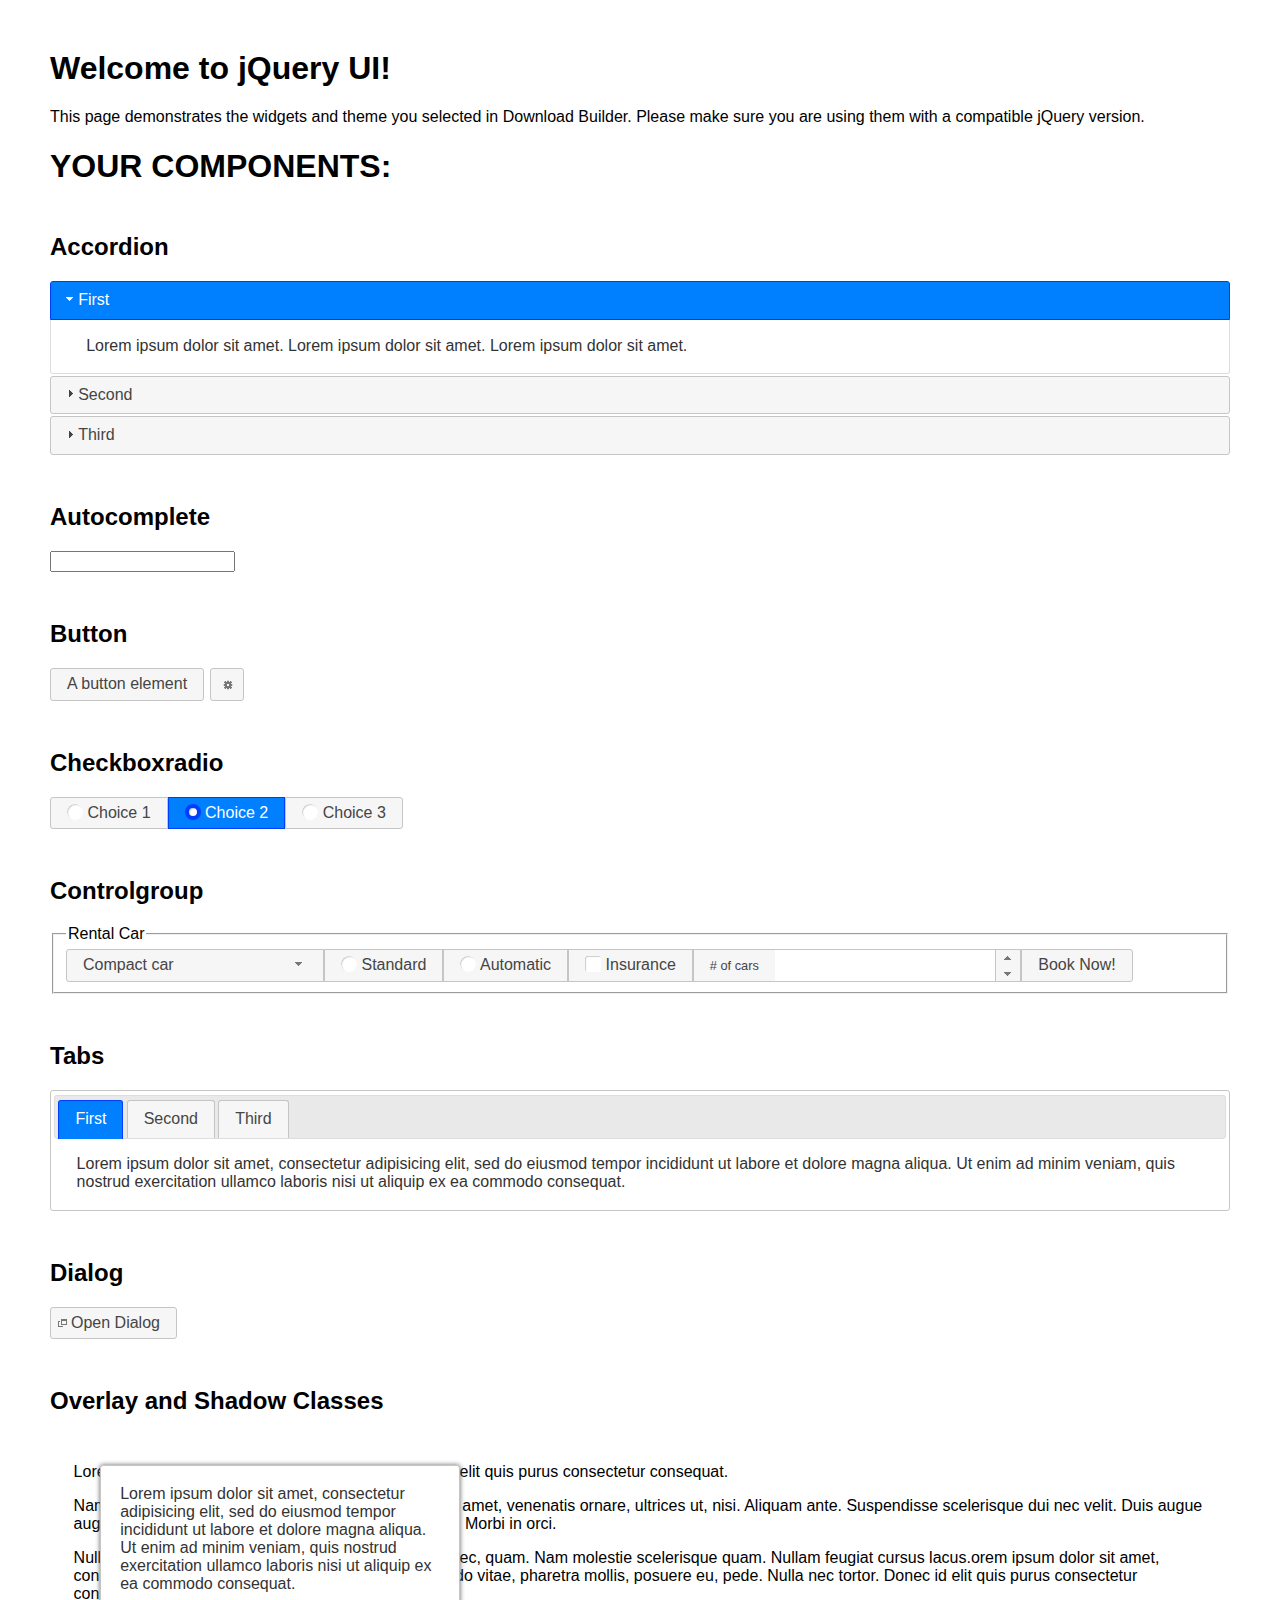
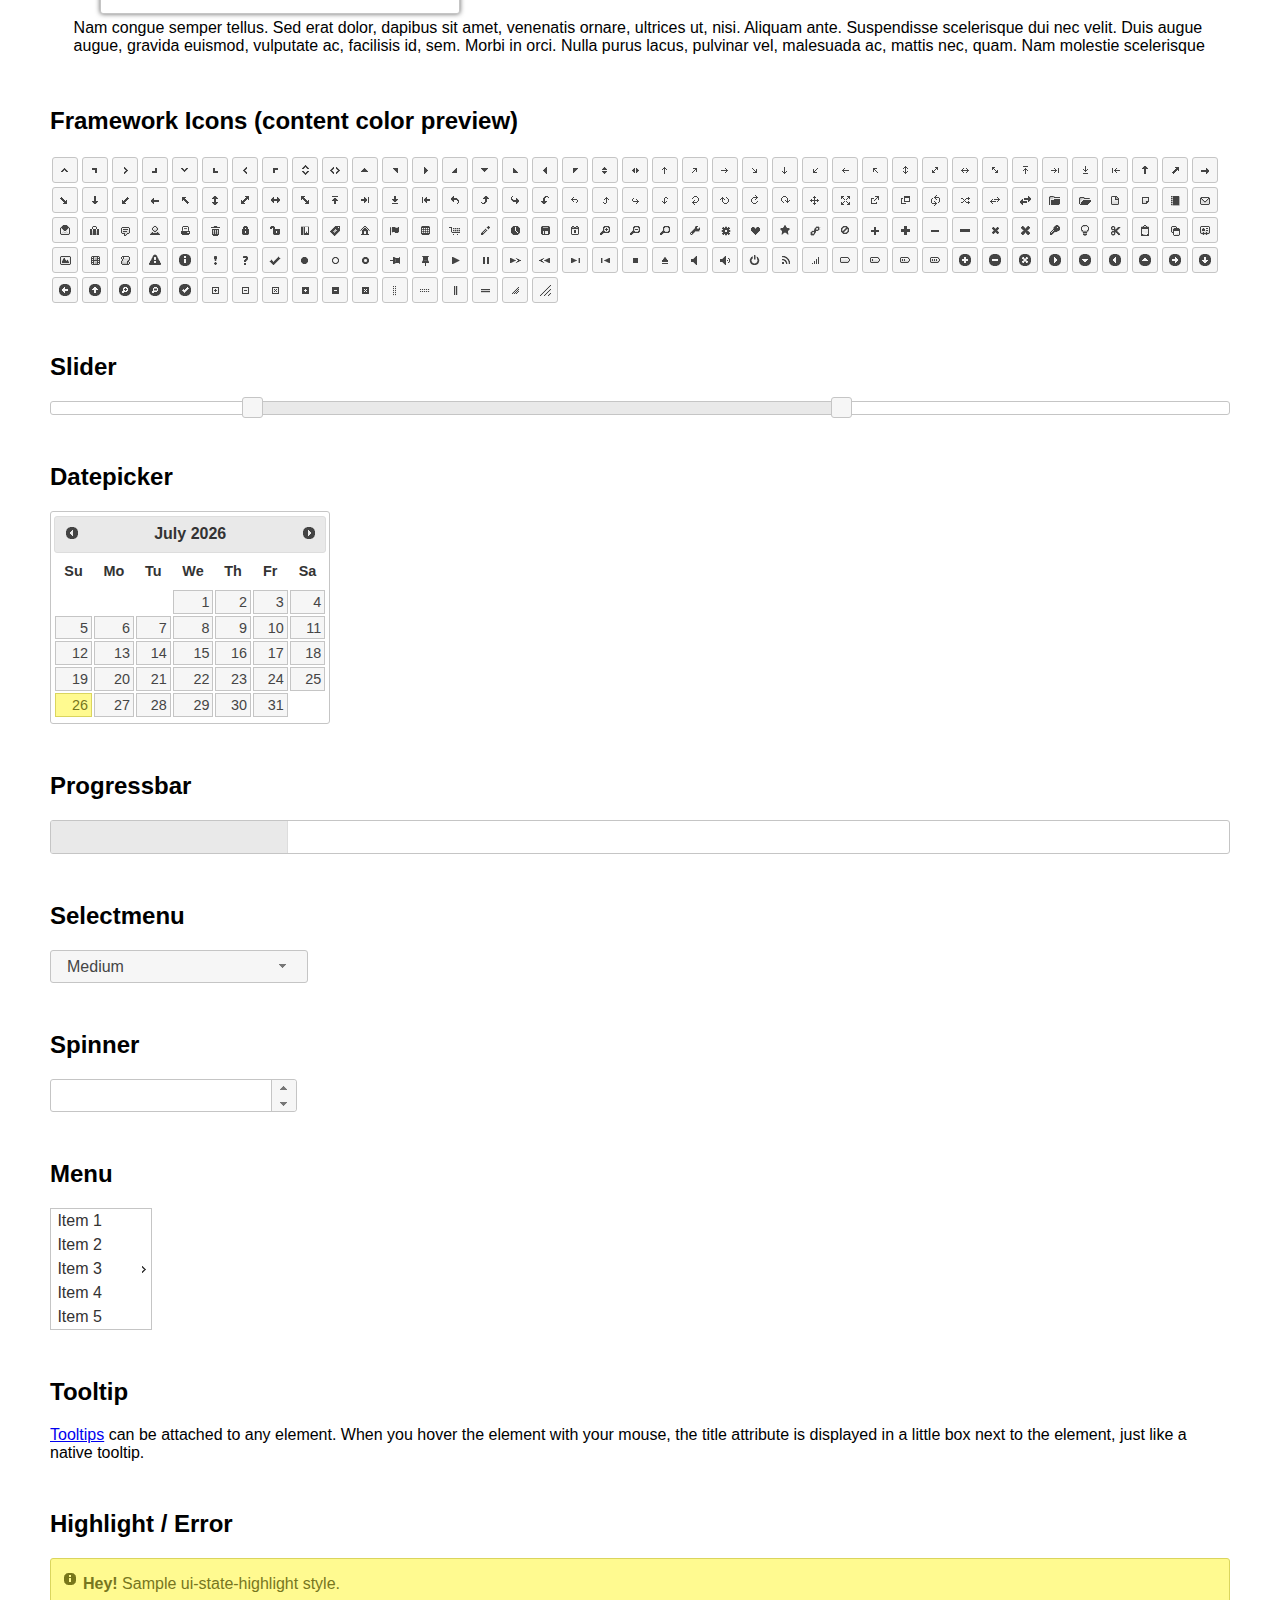
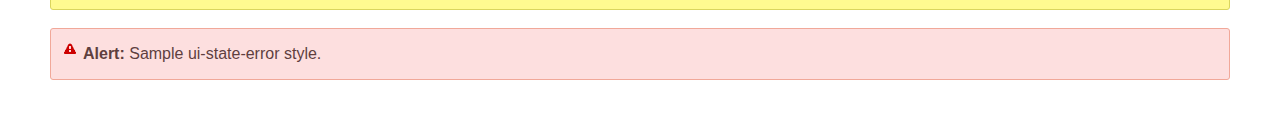
<file: js/jquery-ui/index.html>
<!doctype html>
<html lang="us">
<head>
	<meta charset="utf-8">
	<title>jQuery UI Example Page</title>
	<link href="jquery-ui.css" rel="stylesheet">
	<style>
	body{
		font-family: "Trebuchet MS", sans-serif;
		margin: 50px;
	}
	.demoHeaders {
		margin-top: 2em;
	}
	#dialog-link {
		padding: .4em 1em .4em 20px;
		text-decoration: none;
		position: relative;
	}
	#dialog-link span.ui-icon {
		margin: 0 5px 0 0;
		position: absolute;
		left: .2em;
		top: 50%;
		margin-top: -8px;
	}
	#icons {
		margin: 0;
		padding: 0;
	}
	#icons li {
		margin: 2px;
		position: relative;
		padding: 4px 0;
		cursor: pointer;
		float: left;
		list-style: none;
	}
	#icons span.ui-icon {
		float: left;
		margin: 0 4px;
	}
	.fakewindowcontain .ui-widget-overlay {
		position: absolute;
	}
	select {
		width: 200px;
	}
	</style>
</head>
<body>

<h1>Welcome to jQuery UI!</h1>

<div class="ui-widget">
	<p>This page demonstrates the widgets and theme you selected in Download Builder. Please make sure you are using them with a compatible jQuery version.</p>
</div>

<h1>YOUR COMPONENTS:</h1>


<!-- Accordion -->
<h2 class="demoHeaders">Accordion</h2>
<div id="accordion">
	<h3>First</h3>
	<div>Lorem ipsum dolor sit amet. Lorem ipsum dolor sit amet. Lorem ipsum dolor sit amet.</div>
	<h3>Second</h3>
	<div>Phasellus mattis tincidunt nibh.</div>
	<h3>Third</h3>
	<div>Nam dui erat, auctor a, dignissim quis.</div>
</div>



<!-- Autocomplete -->
<h2 class="demoHeaders">Autocomplete</h2>
<div>
	<input id="autocomplete" title="type &quot;a&quot;">
</div>



<!-- Button -->
<h2 class="demoHeaders">Button</h2>
<button id="button">A button element</button>
<button id="button-icon">An icon-only button</button>



<!-- Checkboxradio -->
<h2 class="demoHeaders">Checkboxradio</h2>
<form style="margin-top: 1em;">
	<div id="radioset">
		<input type="radio" id="radio1" name="radio"><label for="radio1">Choice 1</label>
		<input type="radio" id="radio2" name="radio" checked="checked"><label for="radio2">Choice 2</label>
		<input type="radio" id="radio3" name="radio"><label for="radio3">Choice 3</label>
	</div>
</form>



<!-- Controlgroup -->
<h2 class="demoHeaders">Controlgroup</h2>
<fieldset>
	<legend>Rental Car</legend>
	<div id="controlgroup">
		<select id="car-type">
			<option>Compact car</option>
			<option>Midsize car</option>
			<option>Full size car</option>
			<option>SUV</option>
			<option>Luxury</option>
			<option>Truck</option>
			<option>Van</option>
		</select>
		<label for="transmission-standard">Standard</label>
		<input type="radio" name="transmission" id="transmission-standard">
		<label for="transmission-automatic">Automatic</label>
		<input type="radio" name="transmission" id="transmission-automatic">
		<label for="insurance">Insurance</label>
		<input type="checkbox" name="insurance" id="insurance">
		<label for="horizontal-spinner" class="ui-controlgroup-label"># of cars</label>
		<input id="horizontal-spinner" class="ui-spinner-input">
		<button>Book Now!</button>
	</div>
</fieldset>



<!-- Tabs -->
<h2 class="demoHeaders">Tabs</h2>
<div id="tabs">
	<ul>
		<li><a href="#tabs-1">First</a></li>
		<li><a href="#tabs-2">Second</a></li>
		<li><a href="#tabs-3">Third</a></li>
	</ul>
	<div id="tabs-1">Lorem ipsum dolor sit amet, consectetur adipisicing elit, sed do eiusmod tempor incididunt ut labore et dolore magna aliqua. Ut enim ad minim veniam, quis nostrud exercitation ullamco laboris nisi ut aliquip ex ea commodo consequat.</div>
	<div id="tabs-2">Phasellus mattis tincidunt nibh. Cras orci urna, blandit id, pretium vel, aliquet ornare, felis. Maecenas scelerisque sem non nisl. Fusce sed lorem in enim dictum bibendum.</div>
	<div id="tabs-3">Nam dui erat, auctor a, dignissim quis, sollicitudin eu, felis. Pellentesque nisi urna, interdum eget, sagittis et, consequat vestibulum, lacus. Mauris porttitor ullamcorper augue.</div>
</div>



<h2 class="demoHeaders">Dialog</h2>
<p>
	<button id="dialog-link" class="ui-button ui-corner-all ui-widget">
		<span class="ui-icon ui-icon-newwin"></span>Open Dialog
	</button>
</p>

<h2 class="demoHeaders">Overlay and Shadow Classes</h2>
<div style="position: relative; width: 96%; height: 200px; padding:1% 2%; overflow:hidden;" class="fakewindowcontain">
	<p>Lorem ipsum dolor sit amet,  Nulla nec tortor. Donec id elit quis purus consectetur consequat. </p><p>Nam congue semper tellus. Sed erat dolor, dapibus sit amet, venenatis ornare, ultrices ut, nisi. Aliquam ante. Suspendisse scelerisque dui nec velit. Duis augue augue, gravida euismod, vulputate ac, facilisis id, sem. Morbi in orci. </p><p>Nulla purus lacus, pulvinar vel, malesuada ac, mattis nec, quam. Nam molestie scelerisque quam. Nullam feugiat cursus lacus.orem ipsum dolor sit amet, consectetur adipiscing elit. Donec libero risus, commodo vitae, pharetra mollis, posuere eu, pede. Nulla nec tortor. Donec id elit quis purus consectetur consequat. </p><p>Nam congue semper tellus. Sed erat dolor, dapibus sit amet, venenatis ornare, ultrices ut, nisi. Aliquam ante. Suspendisse scelerisque dui nec velit. Duis augue augue, gravida euismod, vulputate ac, facilisis id, sem. Morbi in orci. Nulla purus lacus, pulvinar vel, malesuada ac, mattis nec, quam. Nam molestie scelerisque quam. </p><p>Nullam feugiat cursus lacus.orem ipsum dolor sit amet, consectetur adipiscing elit. Donec libero risus, commodo vitae, pharetra mollis, posuere eu, pede. Nulla nec tortor. Donec id elit quis purus consectetur consequat. Nam congue semper tellus. Sed erat dolor, dapibus sit amet, venenatis ornare, ultrices ut, nisi. Aliquam ante. </p><p>Suspendisse scelerisque dui nec velit. Duis augue augue, gravida euismod, vulputate ac, facilisis id, sem. Morbi in orci. Nulla purus lacus, pulvinar vel, malesuada ac, mattis nec, quam. Nam molestie scelerisque quam. Nullam feugiat cursus lacus.orem ipsum dolor sit amet, consectetur adipiscing elit. Donec libero risus, commodo vitae, pharetra mollis, posuere eu, pede. Nulla nec tortor. Donec id elit quis purus consectetur consequat. Nam congue semper tellus. Sed erat dolor, dapibus sit amet, venenatis ornare, ultrices ut, nisi. </p>

	<!-- ui-dialog -->
	<div class="ui-widget-overlay ui-front"></div>
	<div style="position: absolute; width: 320px; left: 50px; top: 30px; padding: 1.2em" class="ui-widget ui-front ui-widget-content ui-corner-all ui-widget-shadow">
		Lorem ipsum dolor sit amet, consectetur adipisicing elit, sed do eiusmod tempor incididunt ut labore et dolore magna aliqua. Ut enim ad minim veniam, quis nostrud exercitation ullamco laboris nisi ut aliquip ex ea commodo consequat.
	</div>

</div>

<!-- ui-dialog -->
<div id="dialog" title="Dialog Title">
	<p>Lorem ipsum dolor sit amet, consectetur adipisicing elit, sed do eiusmod tempor incididunt ut labore et dolore magna aliqua. Ut enim ad minim veniam, quis nostrud exercitation ullamco laboris nisi ut aliquip ex ea commodo consequat.</p>
</div>



<h2 class="demoHeaders">Framework Icons (content color preview)</h2>
<ul id="icons" class="ui-widget ui-helper-clearfix">
	<li class="ui-state-default ui-corner-all" title=".ui-icon-caret-1-n"><span class="ui-icon ui-icon-caret-1-n"></span></li>
	<li class="ui-state-default ui-corner-all" title=".ui-icon-caret-1-ne"><span class="ui-icon ui-icon-caret-1-ne"></span></li>
	<li class="ui-state-default ui-corner-all" title=".ui-icon-caret-1-e"><span class="ui-icon ui-icon-caret-1-e"></span></li>
	<li class="ui-state-default ui-corner-all" title=".ui-icon-caret-1-se"><span class="ui-icon ui-icon-caret-1-se"></span></li>
	<li class="ui-state-default ui-corner-all" title=".ui-icon-caret-1-s"><span class="ui-icon ui-icon-caret-1-s"></span></li>
	<li class="ui-state-default ui-corner-all" title=".ui-icon-caret-1-sw"><span class="ui-icon ui-icon-caret-1-sw"></span></li>
	<li class="ui-state-default ui-corner-all" title=".ui-icon-caret-1-w"><span class="ui-icon ui-icon-caret-1-w"></span></li>
	<li class="ui-state-default ui-corner-all" title=".ui-icon-caret-1-nw"><span class="ui-icon ui-icon-caret-1-nw"></span></li>
	<li class="ui-state-default ui-corner-all" title=".ui-icon-caret-2-n-s"><span class="ui-icon ui-icon-caret-2-n-s"></span></li>
	<li class="ui-state-default ui-corner-all" title=".ui-icon-caret-2-e-w"><span class="ui-icon ui-icon-caret-2-e-w"></span></li>
	<li class="ui-state-default ui-corner-all" title=".ui-icon-triangle-1-n"><span class="ui-icon ui-icon-triangle-1-n"></span></li>
	<li class="ui-state-default ui-corner-all" title=".ui-icon-triangle-1-ne"><span class="ui-icon ui-icon-triangle-1-ne"></span></li>
	<li class="ui-state-default ui-corner-all" title=".ui-icon-triangle-1-e"><span class="ui-icon ui-icon-triangle-1-e"></span></li>
	<li class="ui-state-default ui-corner-all" title=".ui-icon-triangle-1-se"><span class="ui-icon ui-icon-triangle-1-se"></span></li>
	<li class="ui-state-default ui-corner-all" title=".ui-icon-triangle-1-s"><span class="ui-icon ui-icon-triangle-1-s"></span></li>
	<li class="ui-state-default ui-corner-all" title=".ui-icon-triangle-1-sw"><span class="ui-icon ui-icon-triangle-1-sw"></span></li>
	<li class="ui-state-default ui-corner-all" title=".ui-icon-triangle-1-w"><span class="ui-icon ui-icon-triangle-1-w"></span></li>
	<li class="ui-state-default ui-corner-all" title=".ui-icon-triangle-1-nw"><span class="ui-icon ui-icon-triangle-1-nw"></span></li>
	<li class="ui-state-default ui-corner-all" title=".ui-icon-triangle-2-n-s"><span class="ui-icon ui-icon-triangle-2-n-s"></span></li>
	<li class="ui-state-default ui-corner-all" title=".ui-icon-triangle-2-e-w"><span class="ui-icon ui-icon-triangle-2-e-w"></span></li>
	<li class="ui-state-default ui-corner-all" title=".ui-icon-arrow-1-n"><span class="ui-icon ui-icon-arrow-1-n"></span></li>
	<li class="ui-state-default ui-corner-all" title=".ui-icon-arrow-1-ne"><span class="ui-icon ui-icon-arrow-1-ne"></span></li>
	<li class="ui-state-default ui-corner-all" title=".ui-icon-arrow-1-e"><span class="ui-icon ui-icon-arrow-1-e"></span></li>
	<li class="ui-state-default ui-corner-all" title=".ui-icon-arrow-1-se"><span class="ui-icon ui-icon-arrow-1-se"></span></li>
	<li class="ui-state-default ui-corner-all" title=".ui-icon-arrow-1-s"><span class="ui-icon ui-icon-arrow-1-s"></span></li>
	<li class="ui-state-default ui-corner-all" title=".ui-icon-arrow-1-sw"><span class="ui-icon ui-icon-arrow-1-sw"></span></li>
	<li class="ui-state-default ui-corner-all" title=".ui-icon-arrow-1-w"><span class="ui-icon ui-icon-arrow-1-w"></span></li>
	<li class="ui-state-default ui-corner-all" title=".ui-icon-arrow-1-nw"><span class="ui-icon ui-icon-arrow-1-nw"></span></li>
	<li class="ui-state-default ui-corner-all" title=".ui-icon-arrow-2-n-s"><span class="ui-icon ui-icon-arrow-2-n-s"></span></li>
	<li class="ui-state-default ui-corner-all" title=".ui-icon-arrow-2-ne-sw"><span class="ui-icon ui-icon-arrow-2-ne-sw"></span></li>
	<li class="ui-state-default ui-corner-all" title=".ui-icon-arrow-2-e-w"><span class="ui-icon ui-icon-arrow-2-e-w"></span></li>
	<li class="ui-state-default ui-corner-all" title=".ui-icon-arrow-2-se-nw"><span class="ui-icon ui-icon-arrow-2-se-nw"></span></li>
	<li class="ui-state-default ui-corner-all" title=".ui-icon-arrowstop-1-n"><span class="ui-icon ui-icon-arrowstop-1-n"></span></li>
	<li class="ui-state-default ui-corner-all" title=".ui-icon-arrowstop-1-e"><span class="ui-icon ui-icon-arrowstop-1-e"></span></li>
	<li class="ui-state-default ui-corner-all" title=".ui-icon-arrowstop-1-s"><span class="ui-icon ui-icon-arrowstop-1-s"></span></li>
	<li class="ui-state-default ui-corner-all" title=".ui-icon-arrowstop-1-w"><span class="ui-icon ui-icon-arrowstop-1-w"></span></li>
	<li class="ui-state-default ui-corner-all" title=".ui-icon-arrowthick-1-n"><span class="ui-icon ui-icon-arrowthick-1-n"></span></li>
	<li class="ui-state-default ui-corner-all" title=".ui-icon-arrowthick-1-ne"><span class="ui-icon ui-icon-arrowthick-1-ne"></span></li>
	<li class="ui-state-default ui-corner-all" title=".ui-icon-arrowthick-1-e"><span class="ui-icon ui-icon-arrowthick-1-e"></span></li>
	<li class="ui-state-default ui-corner-all" title=".ui-icon-arrowthick-1-se"><span class="ui-icon ui-icon-arrowthick-1-se"></span></li>
	<li class="ui-state-default ui-corner-all" title=".ui-icon-arrowthick-1-s"><span class="ui-icon ui-icon-arrowthick-1-s"></span></li>
	<li class="ui-state-default ui-corner-all" title=".ui-icon-arrowthick-1-sw"><span class="ui-icon ui-icon-arrowthick-1-sw"></span></li>
	<li class="ui-state-default ui-corner-all" title=".ui-icon-arrowthick-1-w"><span class="ui-icon ui-icon-arrowthick-1-w"></span></li>
	<li class="ui-state-default ui-corner-all" title=".ui-icon-arrowthick-1-nw"><span class="ui-icon ui-icon-arrowthick-1-nw"></span></li>
	<li class="ui-state-default ui-corner-all" title=".ui-icon-arrowthick-2-n-s"><span class="ui-icon ui-icon-arrowthick-2-n-s"></span></li>
	<li class="ui-state-default ui-corner-all" title=".ui-icon-arrowthick-2-ne-sw"><span class="ui-icon ui-icon-arrowthick-2-ne-sw"></span></li>
	<li class="ui-state-default ui-corner-all" title=".ui-icon-arrowthick-2-e-w"><span class="ui-icon ui-icon-arrowthick-2-e-w"></span></li>
	<li class="ui-state-default ui-corner-all" title=".ui-icon-arrowthick-2-se-nw"><span class="ui-icon ui-icon-arrowthick-2-se-nw"></span></li>
	<li class="ui-state-default ui-corner-all" title=".ui-icon-arrowthickstop-1-n"><span class="ui-icon ui-icon-arrowthickstop-1-n"></span></li>
	<li class="ui-state-default ui-corner-all" title=".ui-icon-arrowthickstop-1-e"><span class="ui-icon ui-icon-arrowthickstop-1-e"></span></li>
	<li class="ui-state-default ui-corner-all" title=".ui-icon-arrowthickstop-1-s"><span class="ui-icon ui-icon-arrowthickstop-1-s"></span></li>
	<li class="ui-state-default ui-corner-all" title=".ui-icon-arrowthickstop-1-w"><span class="ui-icon ui-icon-arrowthickstop-1-w"></span></li>
	<li class="ui-state-default ui-corner-all" title=".ui-icon-arrowreturnthick-1-w"><span class="ui-icon ui-icon-arrowreturnthick-1-w"></span></li>
	<li class="ui-state-default ui-corner-all" title=".ui-icon-arrowreturnthick-1-n"><span class="ui-icon ui-icon-arrowreturnthick-1-n"></span></li>
	<li class="ui-state-default ui-corner-all" title=".ui-icon-arrowreturnthick-1-e"><span class="ui-icon ui-icon-arrowreturnthick-1-e"></span></li>
	<li class="ui-state-default ui-corner-all" title=".ui-icon-arrowreturnthick-1-s"><span class="ui-icon ui-icon-arrowreturnthick-1-s"></span></li>
	<li class="ui-state-default ui-corner-all" title=".ui-icon-arrowreturn-1-w"><span class="ui-icon ui-icon-arrowreturn-1-w"></span></li>
	<li class="ui-state-default ui-corner-all" title=".ui-icon-arrowreturn-1-n"><span class="ui-icon ui-icon-arrowreturn-1-n"></span></li>
	<li class="ui-state-default ui-corner-all" title=".ui-icon-arrowreturn-1-e"><span class="ui-icon ui-icon-arrowreturn-1-e"></span></li>
	<li class="ui-state-default ui-corner-all" title=".ui-icon-arrowreturn-1-s"><span class="ui-icon ui-icon-arrowreturn-1-s"></span></li>
	<li class="ui-state-default ui-corner-all" title=".ui-icon-arrowrefresh-1-w"><span class="ui-icon ui-icon-arrowrefresh-1-w"></span></li>
	<li class="ui-state-default ui-corner-all" title=".ui-icon-arrowrefresh-1-n"><span class="ui-icon ui-icon-arrowrefresh-1-n"></span></li>
	<li class="ui-state-default ui-corner-all" title=".ui-icon-arrowrefresh-1-e"><span class="ui-icon ui-icon-arrowrefresh-1-e"></span></li>
	<li class="ui-state-default ui-corner-all" title=".ui-icon-arrowrefresh-1-s"><span class="ui-icon ui-icon-arrowrefresh-1-s"></span></li>
	<li class="ui-state-default ui-corner-all" title=".ui-icon-arrow-4"><span class="ui-icon ui-icon-arrow-4"></span></li>
	<li class="ui-state-default ui-corner-all" title=".ui-icon-arrow-4-diag"><span class="ui-icon ui-icon-arrow-4-diag"></span></li>
	<li class="ui-state-default ui-corner-all" title=".ui-icon-extlink"><span class="ui-icon ui-icon-extlink"></span></li>
	<li class="ui-state-default ui-corner-all" title=".ui-icon-newwin"><span class="ui-icon ui-icon-newwin"></span></li>
	<li class="ui-state-default ui-corner-all" title=".ui-icon-refresh"><span class="ui-icon ui-icon-refresh"></span></li>
	<li class="ui-state-default ui-corner-all" title=".ui-icon-shuffle"><span class="ui-icon ui-icon-shuffle"></span></li>
	<li class="ui-state-default ui-corner-all" title=".ui-icon-transfer-e-w"><span class="ui-icon ui-icon-transfer-e-w"></span></li>
	<li class="ui-state-default ui-corner-all" title=".ui-icon-transferthick-e-w"><span class="ui-icon ui-icon-transferthick-e-w"></span></li>
	<li class="ui-state-default ui-corner-all" title=".ui-icon-folder-collapsed"><span class="ui-icon ui-icon-folder-collapsed"></span></li>
	<li class="ui-state-default ui-corner-all" title=".ui-icon-folder-open"><span class="ui-icon ui-icon-folder-open"></span></li>
	<li class="ui-state-default ui-corner-all" title=".ui-icon-document"><span class="ui-icon ui-icon-document"></span></li>
	<li class="ui-state-default ui-corner-all" title=".ui-icon-document-b"><span class="ui-icon ui-icon-document-b"></span></li>
	<li class="ui-state-default ui-corner-all" title=".ui-icon-note"><span class="ui-icon ui-icon-note"></span></li>
	<li class="ui-state-default ui-corner-all" title=".ui-icon-mail-closed"><span class="ui-icon ui-icon-mail-closed"></span></li>
	<li class="ui-state-default ui-corner-all" title=".ui-icon-mail-open"><span class="ui-icon ui-icon-mail-open"></span></li>
	<li class="ui-state-default ui-corner-all" title=".ui-icon-suitcase"><span class="ui-icon ui-icon-suitcase"></span></li>
	<li class="ui-state-default ui-corner-all" title=".ui-icon-comment"><span class="ui-icon ui-icon-comment"></span></li>
	<li class="ui-state-default ui-corner-all" title=".ui-icon-person"><span class="ui-icon ui-icon-person"></span></li>
	<li class="ui-state-default ui-corner-all" title=".ui-icon-print"><span class="ui-icon ui-icon-print"></span></li>
	<li class="ui-state-default ui-corner-all" title=".ui-icon-trash"><span class="ui-icon ui-icon-trash"></span></li>
	<li class="ui-state-default ui-corner-all" title=".ui-icon-locked"><span class="ui-icon ui-icon-locked"></span></li>
	<li class="ui-state-default ui-corner-all" title=".ui-icon-unlocked"><span class="ui-icon ui-icon-unlocked"></span></li>
	<li class="ui-state-default ui-corner-all" title=".ui-icon-bookmark"><span class="ui-icon ui-icon-bookmark"></span></li>
	<li class="ui-state-default ui-corner-all" title=".ui-icon-tag"><span class="ui-icon ui-icon-tag"></span></li>
	<li class="ui-state-default ui-corner-all" title=".ui-icon-home"><span class="ui-icon ui-icon-home"></span></li>
	<li class="ui-state-default ui-corner-all" title=".ui-icon-flag"><span class="ui-icon ui-icon-flag"></span></li>
	<li class="ui-state-default ui-corner-all" title=".ui-icon-calculator"><span class="ui-icon ui-icon-calculator"></span></li>
	<li class="ui-state-default ui-corner-all" title=".ui-icon-cart"><span class="ui-icon ui-icon-cart"></span></li>
	<li class="ui-state-default ui-corner-all" title=".ui-icon-pencil"><span class="ui-icon ui-icon-pencil"></span></li>
	<li class="ui-state-default ui-corner-all" title=".ui-icon-clock"><span class="ui-icon ui-icon-clock"></span></li>
	<li class="ui-state-default ui-corner-all" title=".ui-icon-disk"><span class="ui-icon ui-icon-disk"></span></li>
	<li class="ui-state-default ui-corner-all" title=".ui-icon-calendar"><span class="ui-icon ui-icon-calendar"></span></li>
	<li class="ui-state-default ui-corner-all" title=".ui-icon-zoomin"><span class="ui-icon ui-icon-zoomin"></span></li>
	<li class="ui-state-default ui-corner-all" title=".ui-icon-zoomout"><span class="ui-icon ui-icon-zoomout"></span></li>
	<li class="ui-state-default ui-corner-all" title=".ui-icon-search"><span class="ui-icon ui-icon-search"></span></li>
	<li class="ui-state-default ui-corner-all" title=".ui-icon-wrench"><span class="ui-icon ui-icon-wrench"></span></li>
	<li class="ui-state-default ui-corner-all" title=".ui-icon-gear"><span class="ui-icon ui-icon-gear"></span></li>
	<li class="ui-state-default ui-corner-all" title=".ui-icon-heart"><span class="ui-icon ui-icon-heart"></span></li>
	<li class="ui-state-default ui-corner-all" title=".ui-icon-star"><span class="ui-icon ui-icon-star"></span></li>
	<li class="ui-state-default ui-corner-all" title=".ui-icon-link"><span class="ui-icon ui-icon-link"></span></li>
	<li class="ui-state-default ui-corner-all" title=".ui-icon-cancel"><span class="ui-icon ui-icon-cancel"></span></li>
	<li class="ui-state-default ui-corner-all" title=".ui-icon-plus"><span class="ui-icon ui-icon-plus"></span></li>
	<li class="ui-state-default ui-corner-all" title=".ui-icon-plusthick"><span class="ui-icon ui-icon-plusthick"></span></li>
	<li class="ui-state-default ui-corner-all" title=".ui-icon-minus"><span class="ui-icon ui-icon-minus"></span></li>
	<li class="ui-state-default ui-corner-all" title=".ui-icon-minusthick"><span class="ui-icon ui-icon-minusthick"></span></li>
	<li class="ui-state-default ui-corner-all" title=".ui-icon-close"><span class="ui-icon ui-icon-close"></span></li>
	<li class="ui-state-default ui-corner-all" title=".ui-icon-closethick"><span class="ui-icon ui-icon-closethick"></span></li>
	<li class="ui-state-default ui-corner-all" title=".ui-icon-key"><span class="ui-icon ui-icon-key"></span></li>
	<li class="ui-state-default ui-corner-all" title=".ui-icon-lightbulb"><span class="ui-icon ui-icon-lightbulb"></span></li>
	<li class="ui-state-default ui-corner-all" title=".ui-icon-scissors"><span class="ui-icon ui-icon-scissors"></span></li>
	<li class="ui-state-default ui-corner-all" title=".ui-icon-clipboard"><span class="ui-icon ui-icon-clipboard"></span></li>
	<li class="ui-state-default ui-corner-all" title=".ui-icon-copy"><span class="ui-icon ui-icon-copy"></span></li>
	<li class="ui-state-default ui-corner-all" title=".ui-icon-contact"><span class="ui-icon ui-icon-contact"></span></li>
	<li class="ui-state-default ui-corner-all" title=".ui-icon-image"><span class="ui-icon ui-icon-image"></span></li>
	<li class="ui-state-default ui-corner-all" title=".ui-icon-video"><span class="ui-icon ui-icon-video"></span></li>
	<li class="ui-state-default ui-corner-all" title=".ui-icon-script"><span class="ui-icon ui-icon-script"></span></li>
	<li class="ui-state-default ui-corner-all" title=".ui-icon-alert"><span class="ui-icon ui-icon-alert"></span></li>
	<li class="ui-state-default ui-corner-all" title=".ui-icon-info"><span class="ui-icon ui-icon-info"></span></li>
	<li class="ui-state-default ui-corner-all" title=".ui-icon-notice"><span class="ui-icon ui-icon-notice"></span></li>
	<li class="ui-state-default ui-corner-all" title=".ui-icon-help"><span class="ui-icon ui-icon-help"></span></li>
	<li class="ui-state-default ui-corner-all" title=".ui-icon-check"><span class="ui-icon ui-icon-check"></span></li>
	<li class="ui-state-default ui-corner-all" title=".ui-icon-bullet"><span class="ui-icon ui-icon-bullet"></span></li>
	<li class="ui-state-default ui-corner-all" title=".ui-icon-radio-off"><span class="ui-icon ui-icon-radio-off"></span></li>
	<li class="ui-state-default ui-corner-all" title=".ui-icon-radio-on"><span class="ui-icon ui-icon-radio-on"></span></li>
	<li class="ui-state-default ui-corner-all" title=".ui-icon-pin-w"><span class="ui-icon ui-icon-pin-w"></span></li>
	<li class="ui-state-default ui-corner-all" title=".ui-icon-pin-s"><span class="ui-icon ui-icon-pin-s"></span></li>
	<li class="ui-state-default ui-corner-all" title=".ui-icon-play"><span class="ui-icon ui-icon-play"></span></li>
	<li class="ui-state-default ui-corner-all" title=".ui-icon-pause"><span class="ui-icon ui-icon-pause"></span></li>
	<li class="ui-state-default ui-corner-all" title=".ui-icon-seek-next"><span class="ui-icon ui-icon-seek-next"></span></li>
	<li class="ui-state-default ui-corner-all" title=".ui-icon-seek-prev"><span class="ui-icon ui-icon-seek-prev"></span></li>
	<li class="ui-state-default ui-corner-all" title=".ui-icon-seek-end"><span class="ui-icon ui-icon-seek-end"></span></li>
	<li class="ui-state-default ui-corner-all" title=".ui-icon-seek-first"><span class="ui-icon ui-icon-seek-first"></span></li>
	<li class="ui-state-default ui-corner-all" title=".ui-icon-stop"><span class="ui-icon ui-icon-stop"></span></li>
	<li class="ui-state-default ui-corner-all" title=".ui-icon-eject"><span class="ui-icon ui-icon-eject"></span></li>
	<li class="ui-state-default ui-corner-all" title=".ui-icon-volume-off"><span class="ui-icon ui-icon-volume-off"></span></li>
	<li class="ui-state-default ui-corner-all" title=".ui-icon-volume-on"><span class="ui-icon ui-icon-volume-on"></span></li>
	<li class="ui-state-default ui-corner-all" title=".ui-icon-power"><span class="ui-icon ui-icon-power"></span></li>
	<li class="ui-state-default ui-corner-all" title=".ui-icon-signal-diag"><span class="ui-icon ui-icon-signal-diag"></span></li>
	<li class="ui-state-default ui-corner-all" title=".ui-icon-signal"><span class="ui-icon ui-icon-signal"></span></li>
	<li class="ui-state-default ui-corner-all" title=".ui-icon-battery-0"><span class="ui-icon ui-icon-battery-0"></span></li>
	<li class="ui-state-default ui-corner-all" title=".ui-icon-battery-1"><span class="ui-icon ui-icon-battery-1"></span></li>
	<li class="ui-state-default ui-corner-all" title=".ui-icon-battery-2"><span class="ui-icon ui-icon-battery-2"></span></li>
	<li class="ui-state-default ui-corner-all" title=".ui-icon-battery-3"><span class="ui-icon ui-icon-battery-3"></span></li>
	<li class="ui-state-default ui-corner-all" title=".ui-icon-circle-plus"><span class="ui-icon ui-icon-circle-plus"></span></li>
	<li class="ui-state-default ui-corner-all" title=".ui-icon-circle-minus"><span class="ui-icon ui-icon-circle-minus"></span></li>
	<li class="ui-state-default ui-corner-all" title=".ui-icon-circle-close"><span class="ui-icon ui-icon-circle-close"></span></li>
	<li class="ui-state-default ui-corner-all" title=".ui-icon-circle-triangle-e"><span class="ui-icon ui-icon-circle-triangle-e"></span></li>
	<li class="ui-state-default ui-corner-all" title=".ui-icon-circle-triangle-s"><span class="ui-icon ui-icon-circle-triangle-s"></span></li>
	<li class="ui-state-default ui-corner-all" title=".ui-icon-circle-triangle-w"><span class="ui-icon ui-icon-circle-triangle-w"></span></li>
	<li class="ui-state-default ui-corner-all" title=".ui-icon-circle-triangle-n"><span class="ui-icon ui-icon-circle-triangle-n"></span></li>
	<li class="ui-state-default ui-corner-all" title=".ui-icon-circle-arrow-e"><span class="ui-icon ui-icon-circle-arrow-e"></span></li>
	<li class="ui-state-default ui-corner-all" title=".ui-icon-circle-arrow-s"><span class="ui-icon ui-icon-circle-arrow-s"></span></li>
	<li class="ui-state-default ui-corner-all" title=".ui-icon-circle-arrow-w"><span class="ui-icon ui-icon-circle-arrow-w"></span></li>
	<li class="ui-state-default ui-corner-all" title=".ui-icon-circle-arrow-n"><span class="ui-icon ui-icon-circle-arrow-n"></span></li>
	<li class="ui-state-default ui-corner-all" title=".ui-icon-circle-zoomin"><span class="ui-icon ui-icon-circle-zoomin"></span></li>
	<li class="ui-state-default ui-corner-all" title=".ui-icon-circle-zoomout"><span class="ui-icon ui-icon-circle-zoomout"></span></li>
	<li class="ui-state-default ui-corner-all" title=".ui-icon-circle-check"><span class="ui-icon ui-icon-circle-check"></span></li>
	<li class="ui-state-default ui-corner-all" title=".ui-icon-circlesmall-plus"><span class="ui-icon ui-icon-circlesmall-plus"></span></li>
	<li class="ui-state-default ui-corner-all" title=".ui-icon-circlesmall-minus"><span class="ui-icon ui-icon-circlesmall-minus"></span></li>
	<li class="ui-state-default ui-corner-all" title=".ui-icon-circlesmall-close"><span class="ui-icon ui-icon-circlesmall-close"></span></li>
	<li class="ui-state-default ui-corner-all" title=".ui-icon-squaresmall-plus"><span class="ui-icon ui-icon-squaresmall-plus"></span></li>
	<li class="ui-state-default ui-corner-all" title=".ui-icon-squaresmall-minus"><span class="ui-icon ui-icon-squaresmall-minus"></span></li>
	<li class="ui-state-default ui-corner-all" title=".ui-icon-squaresmall-close"><span class="ui-icon ui-icon-squaresmall-close"></span></li>
	<li class="ui-state-default ui-corner-all" title=".ui-icon-grip-dotted-vertical"><span class="ui-icon ui-icon-grip-dotted-vertical"></span></li>
	<li class="ui-state-default ui-corner-all" title=".ui-icon-grip-dotted-horizontal"><span class="ui-icon ui-icon-grip-dotted-horizontal"></span></li>
	<li class="ui-state-default ui-corner-all" title=".ui-icon-grip-solid-vertical"><span class="ui-icon ui-icon-grip-solid-vertical"></span></li>
	<li class="ui-state-default ui-corner-all" title=".ui-icon-grip-solid-horizontal"><span class="ui-icon ui-icon-grip-solid-horizontal"></span></li>
	<li class="ui-state-default ui-corner-all" title=".ui-icon-gripsmall-diagonal-se"><span class="ui-icon ui-icon-gripsmall-diagonal-se"></span></li>
	<li class="ui-state-default ui-corner-all" title=".ui-icon-grip-diagonal-se"><span class="ui-icon ui-icon-grip-diagonal-se"></span></li>
</ul>


<!-- Slider -->
<h2 class="demoHeaders">Slider</h2>
<div id="slider"></div>



<!-- Datepicker -->
<h2 class="demoHeaders">Datepicker</h2>
<div id="datepicker"></div>



<!-- Progressbar -->
<h2 class="demoHeaders">Progressbar</h2>
<div id="progressbar"></div>



<!-- Progressbar -->
<h2 class="demoHeaders">Selectmenu</h2>
<select id="selectmenu">
	<option>Slower</option>
	<option>Slow</option>
	<option selected="selected">Medium</option>
	<option>Fast</option>
	<option>Faster</option>
</select>



<!-- Spinner -->
<h2 class="demoHeaders">Spinner</h2>
<input id="spinner">



<!-- Menu -->
<h2 class="demoHeaders">Menu</h2>
<ul style="width:100px;" id="menu">
	<li><div>Item 1</div></li>
	<li><div>Item 2</div></li>
	<li><div>Item 3</div>
		<ul>
			<li><div>Item 3-1</div></li>
			<li><div>Item 3-2</div></li>
			<li><div>Item 3-3</div></li>
			<li><div>Item 3-4</div></li>
			<li><div>Item 3-5</div></li>
		</ul>
	</li>
	<li><div>Item 4</div></li>
	<li><div>Item 5</div></li>
</ul>



<!-- Tooltip -->
<h2 class="demoHeaders">Tooltip</h2>
<p id="tooltip">
	<a href="#" title="That&apos;s what this widget is">Tooltips</a> can be attached to any element. When you hover
the element with your mouse, the title attribute is displayed in a little box next to the element, just like a native tooltip.
</p>


<!-- Highlight / Error -->
<h2 class="demoHeaders">Highlight / Error</h2>
<div class="ui-widget">
	<div class="ui-state-highlight ui-corner-all" style="margin-top: 20px; padding: 0 .7em;">
		<p><span class="ui-icon ui-icon-info" style="float: left; margin-right: .3em;"></span>
		<strong>Hey!</strong> Sample ui-state-highlight style.</p>
	</div>
</div>
<br>
<div class="ui-widget">
	<div class="ui-state-error ui-corner-all" style="padding: 0 .7em;">
		<p><span class="ui-icon ui-icon-alert" style="float: left; margin-right: .3em;"></span>
		<strong>Alert:</strong> Sample ui-state-error style.</p>
	</div>
</div>

<script src="external/jquery/jquery.js"></script>
<script src="jquery-ui.js"></script>
<script>

$( "#accordion" ).accordion();



var availableTags = [
	"ActionScript",
	"AppleScript",
	"Asp",
	"BASIC",
	"C",
	"C++",
	"Clojure",
	"COBOL",
	"ColdFusion",
	"Erlang",
	"Fortran",
	"Groovy",
	"Haskell",
	"Java",
	"JavaScript",
	"Lisp",
	"Perl",
	"PHP",
	"Python",
	"Ruby",
	"Scala",
	"Scheme"
];
$( "#autocomplete" ).autocomplete({
	source: availableTags
});



$( "#button" ).button();
$( "#button-icon" ).button({
	icon: "ui-icon-gear",
	showLabel: false
});



$( "#radioset" ).buttonset();



$( "#controlgroup" ).controlgroup();



$( "#tabs" ).tabs();



$( "#dialog" ).dialog({
	autoOpen: false,
	width: 400,
	buttons: [
		{
			text: "Ok",
			click: function() {
				$( this ).dialog( "close" );
			}
		},
		{
			text: "Cancel",
			click: function() {
				$( this ).dialog( "close" );
			}
		}
	]
});

// Link to open the dialog
$( "#dialog-link" ).click(function( event ) {
	$( "#dialog" ).dialog( "open" );
	event.preventDefault();
});



$( "#datepicker" ).datepicker({
	inline: true
});



$( "#slider" ).slider({
	range: true,
	values: [ 17, 67 ]
});



$( "#progressbar" ).progressbar({
	value: 20
});



$( "#spinner" ).spinner();



$( "#menu" ).menu();



$( "#tooltip" ).tooltip();



$( "#selectmenu" ).selectmenu();


// Hover states on the static widgets
$( "#dialog-link, #icons li" ).hover(
	function() {
		$( this ).addClass( "ui-state-hover" );
	},
	function() {
		$( this ).removeClass( "ui-state-hover" );
	}
);
</script>
</body>
</html>
</file>
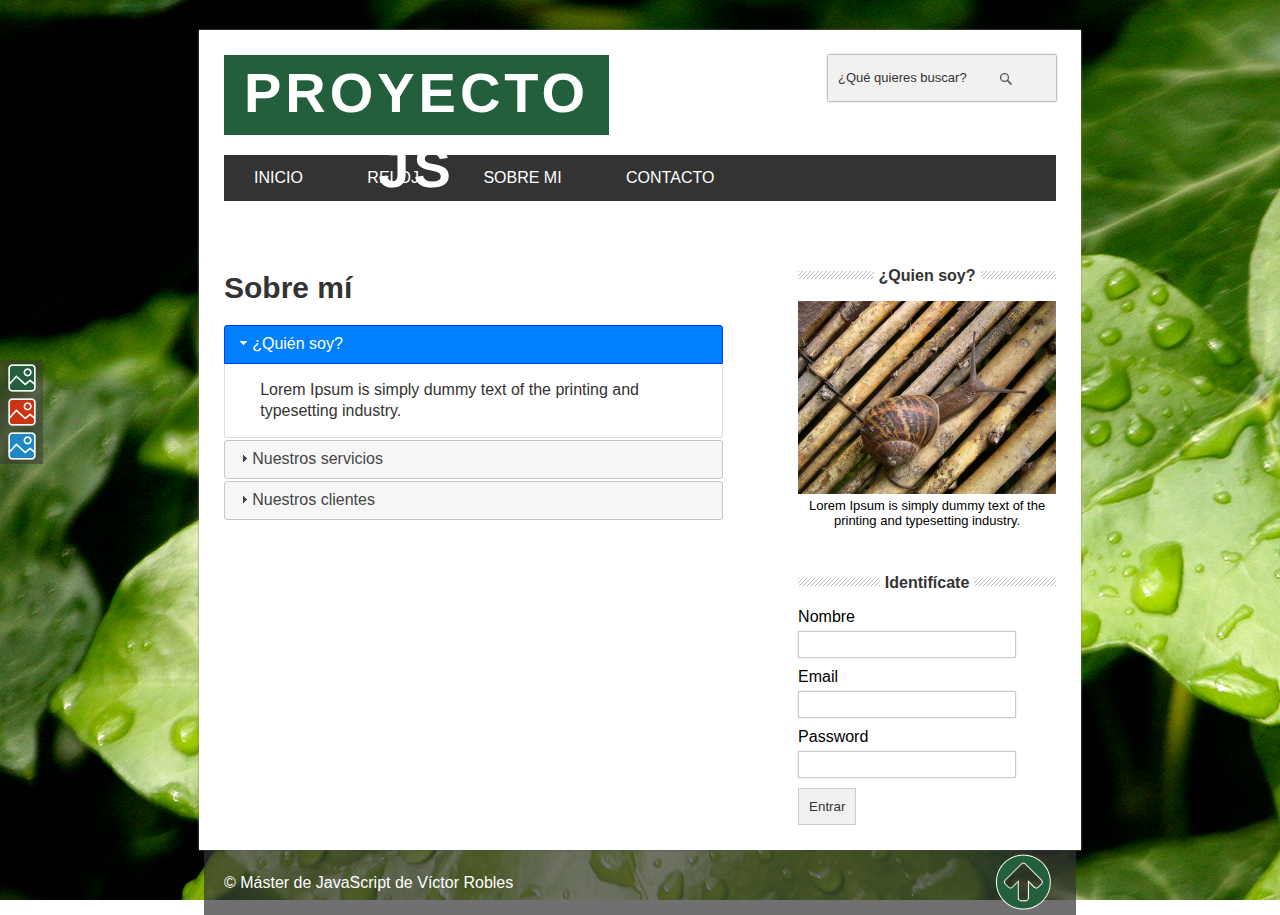
<file: about.html>
<!DOCTYPE html>
<html lang="es">

<head>
    <meta charset="UTF-8">
    <meta name="viewport" content="width=device-width, initial-scale=1.0">
    <!-- ESTILOS CSS -->
    <link rel="stylesheet" type="text/css" href="css/styles.css">
    <link id="theme" rel="stylesheet" type="text/css" href="css/green.css">
    <!-- jQuery -->
    <script type="text/javascript" src="js/jquery.min.js"></script>
    <link rel="stylesheet" type="text/css" href="js/jquery-ui/jquery-ui.min.css">
    <link rel="stylesheet" type="text/css" href="js/jquery-ui/jquery-ui.structure.min.css">
    <link rel="stylesheet" type="text/css" href="js/jquery-ui/jquery-ui.theme.min.css">
    <script type="text/javascript" src="js/jquery-ui/jquery-ui.min.js"></script>
    <!-- SCRIPTS JS -->
    <script type="text/javascript" src="js/main.js"></script>
    <title>Acerca de mí</title>
</head>

<body>
    <div id="selector-theme">
        <div id="to-green"><img src="img/icon_green.png" alt="verde" title="Tema verde"></div>
        <div id="to-red"><img src="img/icon_red.png" alt="rojo" title="Tema rojo"></div>
        <div id="to-blue"><img src="img/icon_blue.png" alt="azul" title="Tema azul"></div>
    </div>
    <section id="global">
        <!-- CABECERA -->
        <header>
            <div id="cabecera">
                <div id="logo">
                    <h1>Proyecto JS</h1>
                </div>
                <div id="buscador">
                    <span id="texto-buscador">¿Qué quieres buscar?</span>
                    <img src="img/lupa.png" alt="">
                </div>
            </div>
            <div class="clearfix"></div>
            <nav id="menu">
                <ul>
                    <li><a href="index.html">Inicio</a></li>
                    <li><a href="reloj.html">Reloj</a></li>
                    <li><a href="about.html">Sobre mi</a></li>
                    <li><a href="contact.html">Contacto</a></li>
                </ul>
            </nav>
        </header>

        <!-- CONTENIDO -->
        <section id="content">
            <div id="box">
                <!-- Aquí se cargan el acordeón -->
                <h2>Sobre mí</h2>
                <div id="acordeon">
                    <h3><span>¿Quién soy?</span></h3>
                    <div>
                        <p>
                            Lorem Ipsum is simply dummy text of the printing and typesetting industry.
                        </p>
                    </div>
                    <h3><span>Nuestros servicios</span></h3>
                    <div>
                        <p>
                            Lorem Ipsum is simply dummy text of the printing and typesetting industry.
                        </p>
                    </div>
                    <h3><span>Nuestros clientes</span></h3>
                    <div>
                        <p>
                            Lorem Ipsum is simply dummy text of the printing and typesetting industry.
                        </p>
                    </div>
                </div>
            </div>
            <aside id="sidebar">
                <div id="about">
                    <h4><span>¿Quien soy?</span></h4>
                    <img src="img/caracol.jpg" alt="Este soy yo">
                    <p>
                        Lorem Ipsum is simply dummy text of the printing and typesetting industry.
                    </p>
                </div>
                <div id="login">
                    <h4><span>Identifícate</span></h4>
                    <form>
                        <label for="name">Nombre</label>
                        <input type="text" name="name" id="form_name">
                        <label for="email">Email</label>
                        <input type="text" name="email">
                        <label for="password">Password</label>
                        <input type="password" name="password">
                        <input type="submit" value="Entrar">
                    </form>
                </div>
            </aside>
            <div class="clearfix"></div>
        </section>
    </section>
    <!-- FOOTER -->
    <footer>
        &copy; Máster de JavaScript de Víctor Robles
        <a href="#" class="subir"><img id="flecha-verde" src="img/arrowup_verde.png" alt="Go up" title="Ir arriba">
            <img id="flecha-roja" src="img/arrowup_roja.png" alt="Go up" title="Ir arriba">
            <img id="flecha-azul" src="img/arrowup_azul.png" alt="Go up" title="Ir arriba">
        </a>
    </footer>
</body>

</html>
</file>
<file: css/styles.css>
/* Estilos CSS */

* {
    margin: 0;
    padding: 0;
}
.clearfix {
    float: none;
    clear: both;
}
body {
    background-image: url('../img/hojas.jpg');
    background-attachment: fixed;
}
#global {
    width: 65%;
    margin: 0 auto;
    margin-top: 30px;
    padding: 25px;
    background: white;
    box-shadow: 0 0 2px gray;
}
#cabecera {
    width: 100%;
    display: block;
}
#logo {
    font-family: Verdana, Geneva, Tahoma, sans-serif;
    text-transform: uppercase;
    font-size: 28px;
    letter-spacing: 4px;
    line-height: 75px;
    background: #235E3D;
    color: white;
    text-align: center;
    margin-bottom: 20px;
    width: 385px;
    height: 80px;
    float: left;
}
#buscador {
    width: 25%;
    vertical-align: middle;
    float: right;
    padding-left: 10px;
    padding-right: 10px;
    background-color: #f1f1f1;
    color: #333;
    box-shadow: 0 0 2px #333;
    height: 46px;
    line-height: 46px;
    font-family: Arial, Helvetica, sans-serif;
    font-size: 13px;
    text-align: left;
}
#buscador img {
    width: 12px;
    height: 12px;
    display: inline-block;
    vertical-align: middle;
    padding-left: 30px;
    cursor: pointer;
}
#menu {
    font-family: Arial, Helvetica, sans-serif;
    background: #333;
    width: 100%;
    text-transform: uppercase;
    margin-bottom: 20px;
}
#menu ul {
    line-height: 46px;
    list-style: none;
}
#menu ul li {
    height: 46px;
    display: inline-block;
    transition: all 300ms;
}
#menu ul li:hover {
    background: #235E3D;
}
#menu a {
    display: block;
    color: white;
    text-decoration: none;
    padding-left: 30px;
    padding-right: 30px;
}
#posts {
    width: 60%;
    float: left;
    font-family: Arial, Helvetica, sans-serif; 
}
.post {
    padding: 7px;
}
h2 {
    font-family: Arial, Helvetica, sans-serif;
    font-size: 30px;
    color: #333;
}
.post .date {
    display: block;
    color: gray;
    margin-top: 5px;
}
.post p {
    margin-top: 10px;
    margin-bottom: 20px;
    line-height: 22px;
    text-align: justify;
}
.post .date {
    font-style: italic;
}
.button-more {
    display: block;
    width: 80px;
    font-size: 14px;
    padding: 9px;
    background: #235E3D;
    color: white;
    text-align: center;
    text-decoration: none;
    margin-top: 10px;
    margin-bottom: 20px;
}
.button-more:hover {
    background: #333;
}
#sidebar {
    font-family: Arial, Helvetica, sans-serif;
    width: 31%;
    float: right;
}
#sidebar h4 {
    margin-top: 50px;
    margin-bottom: 20px;
    text-align: center;
    line-height: 10px;
    color: #333;
    vertical-align: middle;
    background-image: url('../img/lines.png');
    background-repeat: repeat-x;
}
#sidebar h4 span {
    background-color: white;
    padding: 5px;
}
#sidebar img {
    width: 100%;
}
#sidebar p {
    font-size: 13px;
    text-align: center;
}

/* Formulario login */

form input[type="text"],
form input[type="password"],
form input[type="email"],
form input[type="number"],
select,
#datepicker {
    font-family: Arial, Helvetica, sans-serif;
    padding: 5px;
    border-radius: 2px;
    border: 1px solid #ccc;
    width: 80%;
    margin-top: 5px;
    margin-bottom: 10px;
    box-shadow: 0 0 1px gray;
}
form input[type="submit"] {
    background: #f0f0f0;
    padding: 10px;
    border: 1px solid #ccc;
    font-family: Arial, Helvetica, sans-serif;
    color: #333;
    cursor: pointer;
}
form input[type="submit"]:hover {
    background: #e3e3e3;
}
footer {
    font-family: Arial, Helvetica, sans-serif;
    color: white;
    margin-top: 50px;
    height: 65px;
    line-height: 65px;
    background: rgba(51, 51, 51, 0.7);
    margin: 0 auto;
    width: 65%;
    padding-left: 20px;
    padding-right: 20px;
}

/* Flecha scroll */
footer img {
    width: 64px;
    height: 64px;
}
#flecha-verde {
    display: block;
    float: right;
}
#flecha-roja, #flecha-azul {
    display: none;
    float: right;
}

.bx-wrapper, .bx-viewport {
    height: 250px !important;
}

/* Cambiar tema de la web */

#selector-theme {
    position: fixed;
    top: 40%;
    background: rgba(51, 51, 51, 0.5);
    width: 43px;
    height: 104px;
}
#to-green img,
#to-red img,
#to-blue img {
    width: 32px;
    height: 32px;
    display: block;
    margin: 0 auto;
    margin-top: 2px;
    margin-bottom: 2px;
    cursor: pointer;
}

/* Acordeon */
#box {
    width: 60%;
    float: left;
    margin-top: 50px;
}
#acordeon {
    margin-top: 20px;
}

/* Reloj */

#reloj {
    font-size: 40px;
    color: #333;
    font-weight: bold;
    font-family:Arial, Helvetica, sans-serif;
    border: 5px dashed #333;
    width: 35%;
    padding: 15px;
    margin: 0 auto;
}

/* Formulario contacto */

#form_contact {
    width: 50%;
    margin-top: 15px;
    font-family: Arial, Helvetica, sans-serif;
}
#form_contact label {
    width: 100%;
    display: block;
    margin-top: 5px;
}
</file>
<file: css/green.css>
/* Hoja para tema Verde */

body {
    background-image: url('../img/hojas.jpg');
    background-attachment: fixed;
}
#logo {
    background: #235E3D;
}
#menu ul li:hover {
    background: #235E3D;
}
.button-more {
    background: #235E3D;
}
</file>
